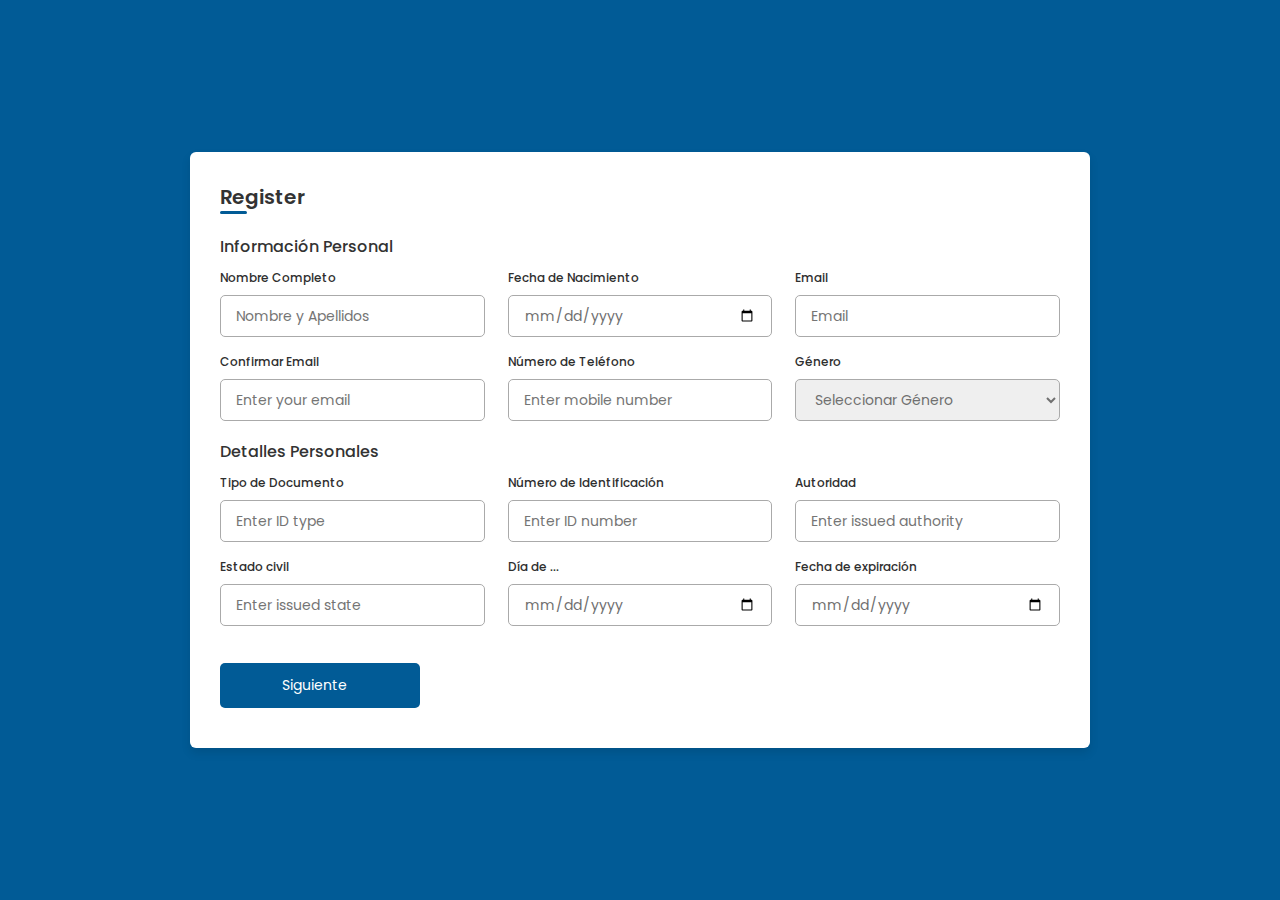
<file: Registration-Form/index.html>
<!DOCTYPE html>
<!--=== Coding by CodingLab | www.codinglabweb.com === -->
<html lang="en">
<head>
    <meta charset="UTF-8">
    <meta http-equiv="X-UA-Compatible" content="IE=edge">
    <meta name="viewport" content="width=device-width, initial-scale=1.0">
    
    <!----======== CSS ======== -->
    <link rel="stylesheet" href="style.css">
     
    <!----===== Iconscout CSS ===== -->
    <link rel="stylesheet" href="https://unicons.iconscout.com/release/v4.0.0/css/line.css">

    <title>Regisration Form</title> 
</head>
<body>
    <div class="container">
        <header>Register</header>

        <form action="#">
            <div class="form first">
                <div class="details personal">
                    <span class="title">Información Personal</span>

                    <div class="fields">
                        <div class="input-field">
                            <label>Nombre Completo</label>
                            <input type="text" placeholder="Nombre y Apellidos" required>
                        </div>

                        <div class="input-field">
                            <label>Fecha de Nacimiento</label>
                            <input type="date" placeholder="Nacimiento" required>
                        </div>

                        <div class="input-field">
                            <label>Email</label>
                            <input type="text" placeholder="Email" required>
                        </div>

                        <div class="input-field">
                            <label>Confirmar Email</label>
                            <input type="text" placeholder="Enter your email" required>
                        </div>

                        <div class="input-field">
                            <label>Número de Teléfono</label>
                            <input type="number" placeholder="Enter mobile number" required>
                        </div>

                        <div class="input-field">
                            <label>Género</label>
                            <select required>
                                <option disabled selected>Seleccionar Género</option>
                                <option>Hombre</option>
                                <option>Mujer</option>
                                <option>Otro</option>
                            </select>
                        </div>
                    </div>
                </div>

                <div class="details ID">
                    <span class="title">Detalles Personales</span>

                    <div class="fields">
                        <div class="input-field">
                            <label>Tipo de Documento</label>
                            <input type="text" placeholder="Enter ID type" required>
                        </div>

                        <div class="input-field">
                            <label>Número de Identificación</label>
                            <input type="number" placeholder="Enter ID number" required>
                        </div>

                        <div class="input-field">
                            <label>Autoridad</label>
                            <input type="text" placeholder="Enter issued authority" required>
                        </div>

                        <div class="input-field">
                            <label>Estado civil</label>
                            <input type="text" placeholder="Enter issued state" required>
                        </div>

                        <div class="input-field">
                            <label>Día de ...</label>
                            <input type="date" placeholder="Enter your issued date" required>
                        </div>

                        <div class="input-field">
                            <label>Fecha de expiración</label>
                            <input type="date" placeholder="Enter expiry date" required>
                        </div>
                    </div>

                    <button class="nextBtn">
                        <span class="btnText">Siguiente</span>
                        <i class="uil uil-navigator"></i>
                    </button>
                </div> 
            </div>

            <div class="form second">
                <div class="details address">
                    <span class="title">Detalles de dirección</span>

                    <div class="fields">
                        <div class="input-field">
                            <label>País origen</label>
                            <input type="text" placeholder="Permanent or Temporary" required>
                        </div>

                        <div class="input-field">
                            <label>Provincia</label>
                            <input type="text" placeholder="Enter nationality" required>
                        </div>

                        <div class="input-field">
                            <label>Calle</label>
                            <input type="text" placeholder="Enter your state" required>
                        </div>

                        <div class="input-field">
                            <label>Número</label>
                            <input type="text" placeholder="Enter your district" required>
                        </div>

                        <div class="input-field">
                            <label>Piso</label>
                            <input type="number" placeholder="Enter block number" required>
                        </div>

                        <div class="input-field">
                            <label>Letra</label>
                            <input type="number" placeholder="Enter ward number" required>
                        </div>
                    </div>
                </div>

                <div class="details family">
                    <span class="title">Informacion Familiar</span>

                    <div class="fields">
                        <div class="input-field">
                            <label>Nombre Padre</label>
                            <input type="text" placeholder="Enter father name" required>
                        </div>

                        <div class="input-field">
                            <label>Nombre Madre</label>
                            <input type="text" placeholder="Enter mother name" required>
                        </div>

                        <div class="input-field">
                            <label>Nombre Hijo 1</label>
                            <input type="text" placeholder="Father in law name" required>
                        </div>

                        <div class="input-field">
                            <label>Nombre Hijo 2</label>
                            <input type="text" placeholder="Mother in law name" required>
                        </div>
                    </div>

                    <div class="buttons">
                        <div class="backBtn">
                            <i class="uil uil-navigator"></i>
                            <span class="btnText">Volver</span>
                        </div>
                        
                        <button class="sumbit">
                            <span class="btnText">Registrar</span>
                            <i class="uil uil-navigator"></i>
                        </button>
                    </div>
                </div> 
            </div>
        </form>
    </div>

    <script src="script.js"></script>
</body>
</html>
</file>
<file: Registration-Form/style.css>
/* ===== Google Font Import - Poppins ===== */
@import url('https://fonts.googleapis.com/css2?family=Poppins:wght@200;300;400;500;600&display=swap');
*{
    margin: 0;
    padding: 0;
    box-sizing: border-box;
    font-family: 'Poppins', sans-serif;
}
body{
    min-height: 100vh;
    display: flex;
    align-items: center;
    justify-content: center;
    background: #015b96;
}
.container{
    position: relative;
    max-width: 900px;
    width: 100%;
    border-radius: 6px;
    padding: 30px;
    margin: 0 15px;
    background-color: #fff;
    box-shadow: 0 5px 10px rgba(0,0,0,0.1);
}
.container header{
    position: relative;
    font-size: 20px;
    font-weight: 600;
    color: #333;
}
.container header::before{
    content: "";
    position: absolute;
    left: 0;
    bottom: -2px;
    height: 3px;
    width: 27px;
    border-radius: 8px;
    background-color: #015b96;
}
.container form{
    position: relative;
    margin-top: 16px;
    min-height: 490px;
    background-color: #fff;
    overflow: hidden;
}
.container form .form{
    position: absolute;
    background-color: #fff;
    transition: 0.3s ease;
}
.container form .form.second{
    opacity: 0;
    pointer-events: none;
    transform: translateX(100%);
}
form.secActive .form.second{
    opacity: 1;
    pointer-events: auto;
    transform: translateX(0);
}
form.secActive .form.first{
    opacity: 0;
    pointer-events: none;
    transform: translateX(-100%);
}
.container form .title{
    display: block;
    margin-bottom: 8px;
    font-size: 16px;
    font-weight: 500;
    margin: 6px 0;
    color: #333;
}
.container form .fields{
    display: flex;
    align-items: center;
    justify-content: space-between;
    flex-wrap: wrap;
}
form .fields .input-field{
    display: flex;
    width: calc(100% / 3 - 15px);
    flex-direction: column;
    margin: 4px 0;
}
.input-field label{
    font-size: 12px;
    font-weight: 500;
    color: #2e2e2e;
}
.input-field input, select{
    outline: none;
    font-size: 14px;
    font-weight: 400;
    color: #333;
    border-radius: 5px;
    border: 1px solid #aaa;
    padding: 0 15px;
    height: 42px;
    margin: 8px 0;
}
.input-field input :focus,
.input-field select:focus{
    box-shadow: 0 3px 6px rgba(0,0,0,0.13);
}
.input-field select,
.input-field input[type="date"]{
    color: #707070;
}
.input-field input[type="date"]:valid{
    color: #333;
}
.container form button, .backBtn{
    display: flex;
    align-items: center;
    justify-content: center;
    height: 45px;
    max-width: 200px;
    width: 100%;
    border: none;
    outline: none;
    color: #fff;
    border-radius: 5px;
    margin: 25px 0;
    background-color: #015b96;
    transition: all 0.3s linear;
    cursor: pointer;
}
.container form .btnText{
    font-size: 14px;
    font-weight: 400;
}
form button:hover{
    background-color: #265df2;
}
form button i,
form .backBtn i{
    margin: 0 6px;
}
form .backBtn i{
    transform: rotate(180deg);
}
form .buttons{
    display: flex;
    align-items: center;
}
form .buttons button , .backBtn{
    margin-right: 14px;
}

@media (max-width: 750px) {
    .container form{
        overflow-y: scroll;
    }
    .container form::-webkit-scrollbar{
       display: none;
    }
    form .fields .input-field{
        width: calc(100% / 2 - 15px);
    }
}

@media (max-width: 550px) {
    form .fields .input-field{
        width: 100%;
    }
}
</file>
